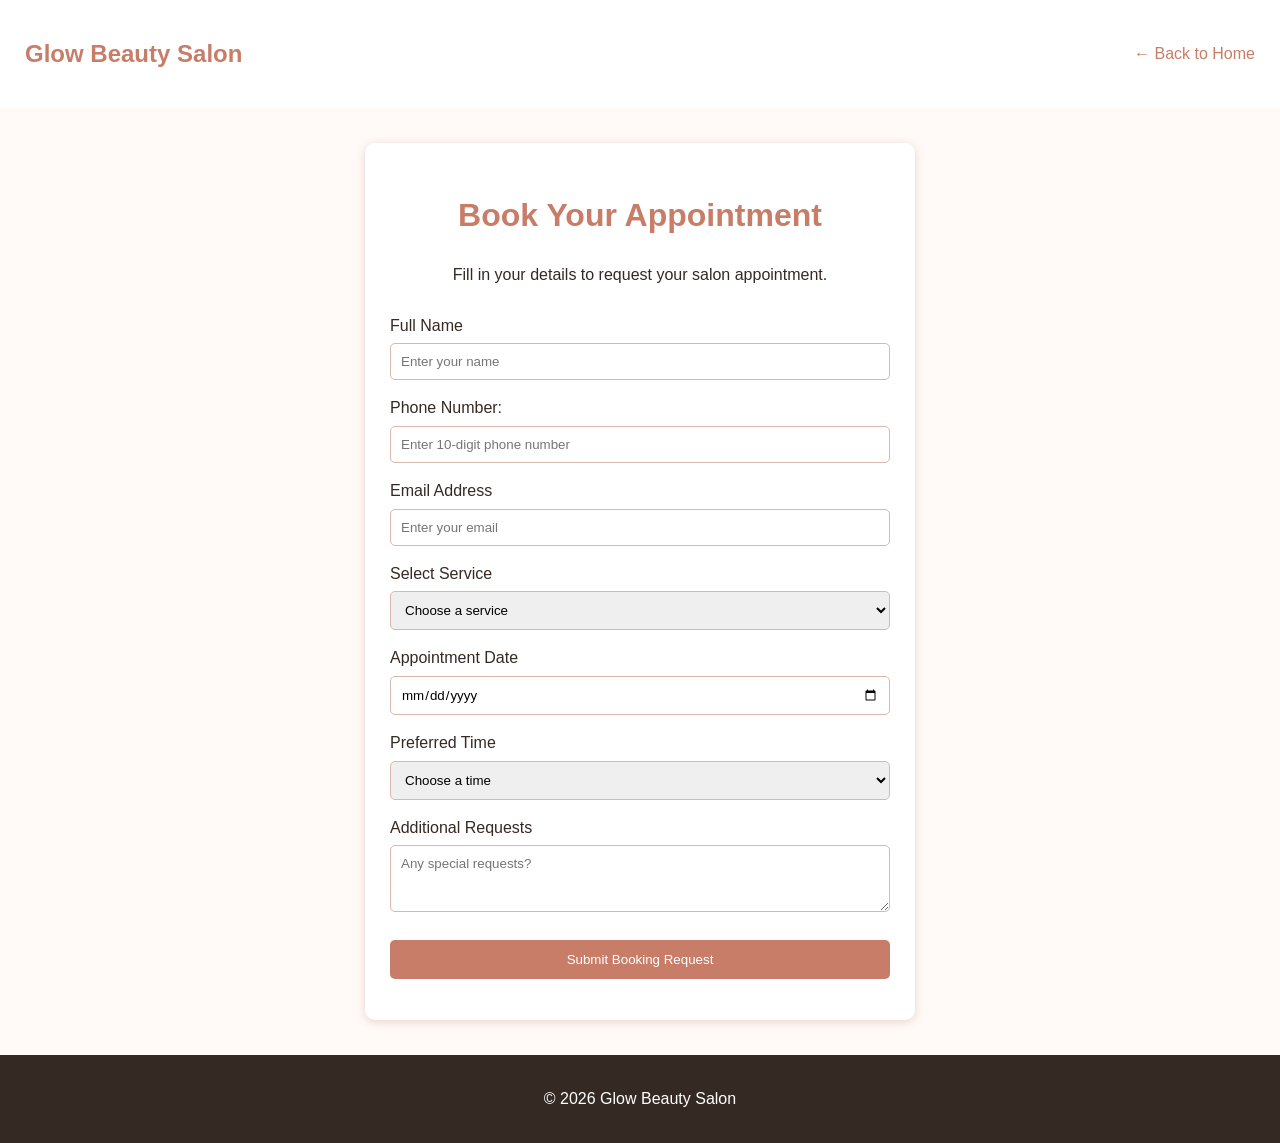
<file: booking.html>
<!DOCTYPE html>
<html lang="en">
<head>
    <meta charset="UTF-8">
    <meta name="viewport" content="width=device-width, initial-scale=1.0">
    <title>Book Appointment | Glow Beauty Salon</title>
    <link rel="stylesheet" href="booking.css">
</head>
<body>

    <header>
        <h2 class="logo">Glow Beauty Salon</h2>
        <a href="index.html" class="home-link">← Back to Home</a>
    </header>

    <main class="booking-container">

        <h1>Book Your Appointment</h1>
        <p class="intro">
            Fill in your details to request your salon appointment.
        </p>

        <form id="bookingForm">

            <label for="name">Full Name</label>
            <input type="text" id="name" name="name"
                   placeholder="Enter your name" required>

           
             <label for="phone">Phone Number:</label>
             <input
             type="tel"
              id="phone"
             name="phone"
             placeholder="Enter 10-digit phone number"
             pattern="[0-9]{10}"
             maxlength="10"
             minlength="10"
             inputmode="numeric"
             required
>


            <label for="email">Email Address</label>
            <input type="email" id="email" name="email"
                   placeholder="Enter your email">

            <label for="service">Select Service</label>
            <select id="service" name="service" required>
                <option value="">Choose a service</option>
                <option>Hair Styling</option>
                <option>Facial &amp; Skin Care</option>
                <option>Nail Art</option>
            </select>

            <label for="date">Appointment Date</label>
            <input type="date" id="date" name="date" required>

            <label for="time">Preferred Time</label>
            <select id="time" name="time" required>
                <option value="">Choose a time</option>
                <option>10:00 AM</option>
                <option>12:00 PM</option>
                <option>2:00 PM</option>
                <option>4:00 PM</option>
                <option>6:00 PM</option>
            </select>

            <label for="message">Additional Requests</label>
            <textarea id="message" name="message" rows="3"
                      placeholder="Any special requests?"></textarea>

            <button type="submit">Submit Booking Request</button>

            <p id="status" role="status"></p>
        </form>

    </main>

    <footer>
        <p>© 2026 Glow Beauty Salon</p>
    </footer>

    <script>
        const form = document.getElementById("bookingForm");
        const service = document.getElementById("service");
        const date = document.getElementById("date");
        const status = document.getElementById("status");

        // Do not allow dates earlier than today.
        const now = new Date();
        const today = new Date(
            now.getTime() - now.getTimezoneOffset() * 60000
        ).toISOString().split("T")[0];

        date.min = today;

        // Preselect a service when coming from the main page.
        const params = new URLSearchParams(window.location.search);
        const selectedService = params.get("service");

        if (selectedService) {
            for (const option of service.options) {
                if (option.text === selectedService) {
                    service.value = option.value;
                    break;
                }
            }
        }

        form.addEventListener("submit", function(event) {
            event.preventDefault();

            if (!form.reportValidity()) {
                return;
            }

            const name = document.getElementById("name").value;
            const chosenService = service.value;
            const chosenDate = date.value;

            status.textContent =
                "Thank you, " + name + "! Your request for " +
                chosenService + " on " + chosenDate +
                " has been prepared. This is a demo; your appointment " +
                "has not been sent or confirmed.";
        });
    </script>

</body>
</html>
</file>
<file: booking.css>
/* Basic styling */
body {
    margin: 0;
    padding: 0;
    font-family: Arial, sans-serif;
    background-color: #fffaf7;
    color: #352923;
    line-height: 1.6;
}

/* Header */
header {
    background-color: white;
    padding: 15px 25px;
    display: flex;
    align-items: center;
    justify-content: space-between;
    flex-wrap: wrap;
}

.logo {
    color: #c77d68;
}

.home-link {
    color: #c77d68;
    text-decoration: none;
}

/* Main container */
.booking-container {
    max-width: 500px;
    margin: 35px auto;
    padding: 25px;
    background-color: white;
    border-radius: 10px;
    box-shadow: 0 2px 10px #e8d5cc;
}

h1 {
    text-align: center;
    color: #c77d68;
}

.intro {
    text-align: center;
    margin-bottom: 25px;
}

/* Form labels */
label {
    display: block;
    margin-top: 15px;
    margin-bottom: 5px;
}

/* Input fields */
input,
select,
textarea {
    width: 100%;
    padding: 10px;
    border: 1px solid #d8b8aa;
    border-radius: 5px;
    box-sizing: border-box;
    font-family: Arial, sans-serif;
}

input:focus,
select:focus,
textarea:focus {
    outline: 2px solid #e7b9a9;
}

/* Submit button */
button {
    background-color: #c77d68;
    color: white;
    padding: 12px;
    border: none;
    border-radius: 5px;
    width: 100%;
    margin-top: 20px;
    cursor: pointer;
}

button:hover {
    background-color: #a95d49;
}

/* Confirmation message */
#status {
    color: #28643b;
    font-weight: bold;
    overflow-wrap: anywhere;
}

/* Footer */
footer {
    background-color: #352923;
    color: white;
    text-align: center;
    padding: 15px;
}

/* Mobile view */
@media (max-width: 550px) {
    header {
        flex-direction: column;
    }

    .booking-container {
        margin: 20px 12px;
        padding: 18px;
    }
}
</file>
